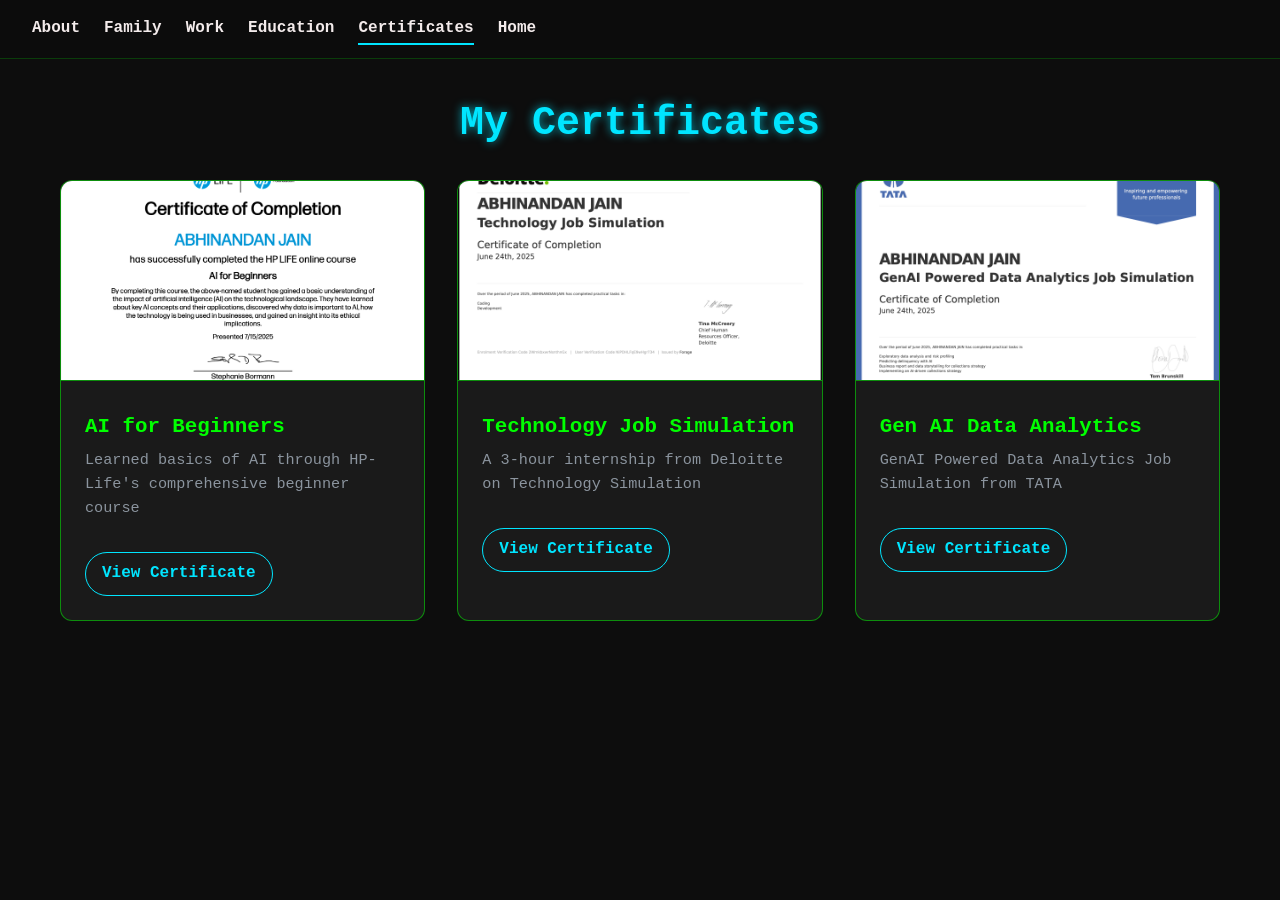
<file: Certificates.html>
<!DOCTYPE html>
<html lang="en">
<head>
  <meta charset="UTF-8">
  <meta name="viewport" content="width=device-width, initial-scale=1.0">
  <title>My Certificates | Abhinandan Jain</title>
  <meta name="description" content="Certificates and achievements of Abhinandan Jain in AI, technology, and data analytics">
  <meta name="keywords" content="Abhinandan Jain, certificates, AI, technology, data analytics, Deloitte, TATA">
  
  <style>
    /* ========== BASE STYLES ========== */
    :root {
      --primary: #00e5ff;
      --primary-dark: #00a8cc;
      --secondary: #00ff00;
      --secondary-rgb: 0, 255, 0;
      --dark: #0d0d0d;
      --dark-light: #1a1a1a;
      --text: #f3ebeb;
      --text-muted: #8b949e;
      --card-bg: #1a1a1a;
      --card-border: rgba(0, 255, 0, 0.5);
      --transition: all 0.3s ease;
    }
    
    * {
      margin: 0;
      padding: 0;
      box-sizing: border-box;
    }
    
    body {
      font-family: 'Courier New', monospace;
      background: var(--dark);
      color: var(--text);
      line-height: 1.6;
      overflow-x: hidden;
    }
    
    /* ========== TYPOGRAPHY ========== */
    h1, h2, h3 {
      font-weight: 700;
      line-height: 1.2;
      margin-bottom: 1rem;
    }
    
    h1 {
      font-size: clamp(1.8rem, 5vw, 2.5rem);
      color: var(--primary);
      text-align: center;
      margin-bottom: 2rem;
      text-shadow: 0 0 10px rgba(0, 229, 255, 0.7);
    }
    
    h3 {
      color: var(--secondary);
      font-size: 1.2rem;
    }
    
    p {
      margin-bottom: 1rem;
    }
    
    a {
      color: var(--primary);
      text-decoration: none;
      transition: var(--transition);
    }
    
    a:hover {
      color: var(--secondary);
    }
    
    /* ========== LAYOUT ========== */
    .certificates {
      padding: 100px 20px 40px;
      max-width: 1200px;
      margin: 0 auto;
    }
    
    /* ========== NAVBAR ========== */
    .navbar {
      position: fixed;
      top: 0;
      left: 0;
      width: 100%;
      padding: 1rem 2rem;
      background: rgba(13, 13, 13, 0.95);
      backdrop-filter: blur(10px);
      z-index: 100;
      display: flex;
      justify-content: space-between;
      align-items: center;
      border-bottom: 1px solid rgba(0, 255, 0, 0.2);
    }
    
    .menu-toggle {
      display: none;
      color: var(--text);
      font-size: 1.8rem;
      cursor: pointer;
      z-index: 101;
    }
    
    .navbar ul {
      display: flex;
      list-style: none;
      gap: 1.5rem;
    }
    
    .navbar a {
      color: var(--text);
      font-weight: 600;
      position: relative;
      padding: 0.5rem 0;
    }
    
    .navbar a::after {
      content: '';
      position: absolute;
      bottom: 0;
      left: 0;
      width: 0;
      height: 2px;
      background: var(--primary);
      transition: var(--transition);
    }
    
    .navbar a:hover::after,
    .navbar a.active::after {
      width: 100%;
    }
    
    /* ========== CERTIFICATES GRID ========== */
    .cert-grid {
      display: grid;
      grid-template-columns: repeat(auto-fit, minmax(300px, 1fr));
      gap: 2rem;
      margin-top: 2rem;
    }
    
    .cert-card {
      background: var(--card-bg);
      border: 1px solid var(--card-border);
      border-radius: 12px;
      overflow: hidden;
      transition: var(--transition);
      position: relative;
    }
    
    .cert-card::before {
      content: '';
      position: absolute;
      top: -2px;
      left: -2px;
      right: -2px;
      bottom: -2px;
      z-index: -1;
      background: linear-gradient(45deg, var(--primary), var(--secondary), transparent);
      border-radius: 14px;
      opacity: 0;
      transition: var(--transition);
    }
    
    .cert-card:hover {
      transform: translateY(-8px);
      box-shadow: 0 10px 25px rgba(var(--secondary-rgb), 0.3);
    }
    
    .cert-card:hover::before {
      opacity: 1;
    }
    
    .cert-card img {
      width: 100%;
      height: 200px;
      object-fit: cover;
      border-bottom: 1px solid var(--card-border);
      transition: var(--transition);
    }
    
    .cert-card:hover img {
      transform: scale(1.05);
    }
    
    .cert-card-content {
      padding: 1.5rem;
    }
    
    .cert-card h3 {
      margin-bottom: 0.5rem;
      font-size: 1.3rem;
    }
    
    .cert-card p {
      color: var(--text-muted);
      font-size: 0.95rem;
    }
    
    .cert-link {
      display: inline-block;
      margin-top: 1rem;
      padding: 0.5rem 1rem;
      background: transparent;
      border: 1px solid var(--primary);
      border-radius: 50px;
      color: var(--primary);
      font-weight: 600;
      transition: var(--transition);
    }
    
    .cert-link:hover {
      background: var(--primary);
      color: var(--dark);
    }
    
    /* ========== RESPONSIVE DESIGN ========== */
    @media (max-width: 768px) {
      .navbar {
        padding: 1rem;
      }
      
      .menu-toggle {
        display: block;
      }
      
      .navbar ul {
        position: fixed;
        top: 0;
        right: -100%;
        height: 100vh;
        width: 70%;
        background: var(--dark-light);
        flex-direction: column;
        justify-content: center;
        align-items: center;
        transition: right 0.4s ease;
        box-shadow: -5px 0 25px rgba(0, 0, 0, 0.2);
      }
      
      .navbar ul.active {
        right: 0;
      }
      
      .certificates {
        padding: 80px 1rem 2rem;
      }
      
      .cert-grid {
        grid-template-columns: 1fr;
      }
    }
    
    @media (max-width: 480px) {
      .cert-card img {
        height: 180px;
      }
      
      .cert-card-content {
        padding: 1rem;
      }
    }
    
    /* ========== ANIMATIONS ========== */
    @keyframes glitch {
      0% { transform: translate(0); }
      20% { transform: translate(-2px, 2px); }
      40% { transform: translate(-2px, -2px); }
      60% { transform: translate(2px, 2px); }
      80% { transform: translate(2px, -2px); }
      100% { transform: translate(0); }
    }
    
    .cert-card:hover h3 {
      animation: glitch 0.5s infinite;
    }
  </style>
</head>

<body>
  <!-- Navbar -->
  <nav class="navbar">
    <span class="menu-toggle">&#9776;</span>
    <ul>
      <li><a href="about.html">About</a></li>
      <li><a href="family.html">Family</a></li>
      <li><a href="work.html">Work</a></li>
      <li><a href="education.html">Education</a></li>
      <li><a href="Certificates.html" class="active">Certificates</a></li>
      <li><a href="index.html">Home</a></li>
    </ul>
  </nav>

  <!-- Certificates Section -->
  <section class="certificates">
    <h1>My Certificates</h1>
    <div class="cert-grid">
      
      <!-- Certificate Card 1 -->
      <div class="cert-card">
        <a href="https://drive.google.com/file/d/1BVskWuPPFxP8ZQkEZT26cLRSg8upZf7N/view?usp=drivesdk" target="_blank" rel="noopener">
          <img src="ceritficate.png" alt="AI for Beginners Certificate from HP-Life" loading="lazy">
        </a>
        <div class="cert-card-content">
          <h3>AI for Beginners</h3>
          <p>Learned basics of AI through HP-Life's comprehensive beginner course</p>
          <a href="https://drive.google.com/file/d/1BVskWuPPFxP8ZQkEZT26cLRSg8upZf7N/view?usp=drivesdk" target="_blank" rel="noopener" class="cert-link">View Certificate</a>
        </div>
      </div>

      <!-- Certificate Card 2 -->
      <div class="cert-card">
        <a href="https://drive.google.com/file/d/1BaicJOXEEdX_sZw0GTKIKHToh598Hx-P/view?usp=drivesdk" target="_blank" rel="noopener">
          <img src="certificate2.png" alt="Technology Job Simulation Certificate from Deloitte" loading="lazy">
        </a>
        <div class="cert-card-content">
          <h3>Technology Job Simulation</h3>
          <p>A 3-hour internship from Deloitte on Technology Simulation</p>
          <a href="https://drive.google.com/file/d/1BaicJOXEEdX_sZw0GTKIKHToh598Hx-P/view?usp=drivesdk" target="_blank" rel="noopener" class="cert-link">View Certificate</a>
        </div>
      </div>

      <!-- Certificate Card 3 -->
      <div class="cert-card">
        <a href="https://drive.google.com/file/d/1BbQAVlPbxQDkpyjeEw5vAXtonXthU5SC/view?usp=drivesdk" target="_blank" rel="noopener">
          <img src="tata.png" alt="GenAI Powered Data Analytics Job Simulation from TATA" loading="lazy">
        </a>
        <div class="cert-card-content">
          <h3>Gen AI Data Analytics</h3>
          <p>GenAI Powered Data Analytics Job Simulation from TATA</p>
          <a href="https://drive.google.com/file/d/1BbQAVlPbxQDkpyjeEw5vAXtonXthU5SC/view?usp=drivesdk" target="_blank" rel="noopener" class="cert-link">View Certificate</a>
        </div>
      </div>

    </div>
  </section>

  <script>
    // Mobile menu toggle
    const menuToggle = document.querySelector(".menu-toggle");
    const navMenu = document.querySelector(".navbar ul");

    if (menuToggle && navMenu) {
      menuToggle.addEventListener("click", () => {
        navMenu.classList.toggle("active");
        menuToggle.textContent = navMenu.classList.contains("active") ? "✕" : "☰";
      });

      // Close menu when clicking a link
      document.querySelectorAll(".navbar a").forEach(link => {
        link.addEventListener("click", () => {
          navMenu.classList.remove("active");
          menuToggle.textContent = "☰";
        });
      });
    }

    // Close menu when clicking outside
    document.addEventListener("click", (e) => {
      if (navMenu.classList.contains("active") && 
          !e.target.closest(".navbar ul") && 
          !e.target.closest(".menu-toggle")) {
        navMenu.classList.remove("active");
        menuToggle.textContent = "☰";
      }
    });

    // Add subtle animation to certificate cards on page load
    document.addEventListener("DOMContentLoaded", () => {
      const certCards = document.querySelectorAll(".cert-card");
      certCards.forEach((card, index) => {
        card.style.opacity = "0";
        card.style.transform = "translateY(20px)";
        
        setTimeout(() => {
          card.style.transition = "opacity 0.5s ease, transform 0.5s ease";
          card.style.opacity = "1";
          card.style.transform = "translateY(0)";
        }, 100 * index);
      });
    });
  </script>
</body>
</html>
</file>
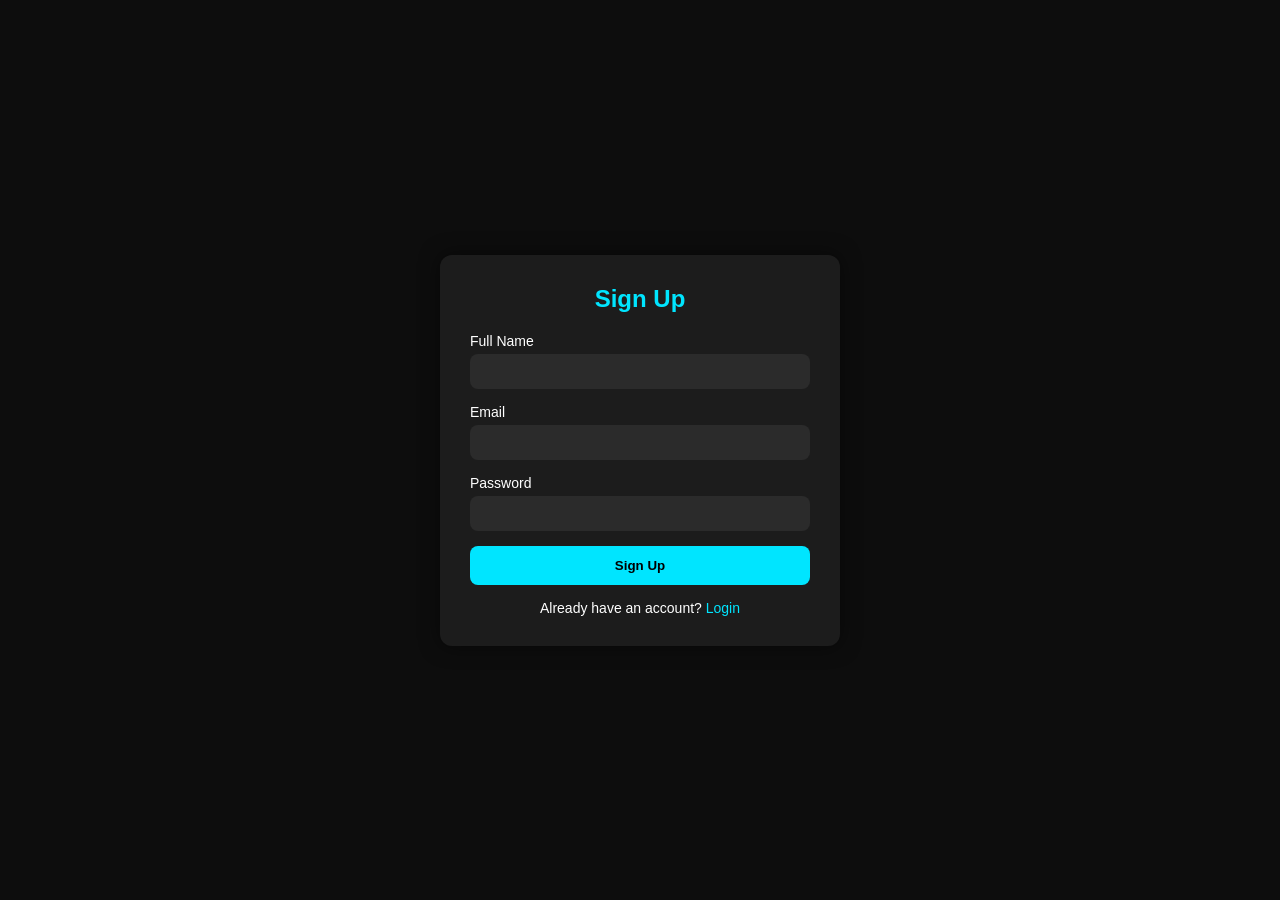
<file: signup.html>
<!DOCTYPE html>
<html lang="en">
<head>
  <meta charset="UTF-8">
  <meta name="viewport" content="width=device-width, initial-scale=1.0">
  <title>Sign Up</title>
  <style>
    *{margin:0;padding:0;box-sizing:border-box;font-family:Arial, sans-serif;}
    body{
      display:flex;justify-content:center;align-items:center;
      min-height:100vh;background:#0d0d0d;color:#fff;
    }
    .form-box{
      width:100%;max-width:400px;background:#1c1c1c;
      padding:30px;border-radius:12px;box-shadow:0 0 20px rgba(0,0,0,0.5);
    }
    h2{text-align:center;margin-bottom:20px;color:#00e5ff;}
    .input-group{margin-bottom:15px;}
    .input-group label{display:block;margin-bottom:5px;font-size:14px;}
    .input-group input{
      width:100%;padding:10px;border:none;border-radius:8px;
      outline:none;background:#2b2b2b;color:#fff;
    }
    .btn{
      width:100%;padding:12px;background:#00e5ff;color:#000;
      font-weight:bold;border:none;border-radius:8px;cursor:pointer;
      transition:0.3s;
    }
    .btn:hover{background:#00bcd4;}
    .switch{text-align:center;margin-top:15px;font-size:14px;}
    .switch a{color:#00e5ff;text-decoration:none;}
  </style>
</head>
<body>
  <div class="form-box">
    <h2>Sign Up</h2>
    <form onsubmit="redirect(event)">
      <div class="input-group">
        <label>Full Name</label>
        <input type="text" required>
      </div>
      <div class="input-group">
        <label>Email</label>
        <input type="email" required>
      </div>
      <div class="input-group">
        <label>Password</label>
        <input type="password" required>
      </div>
      <button type="submit" class="btn">Sign Up</button>
      <div class="switch">
        Already have an account? <a href="login.html">Login</a>
      </div>
    </form>
  </div>

  <script>
    function redirect(e){
      e.preventDefault();
      window.location.href="index.html";
    }
  </script>
</body>
</html>
</file>
